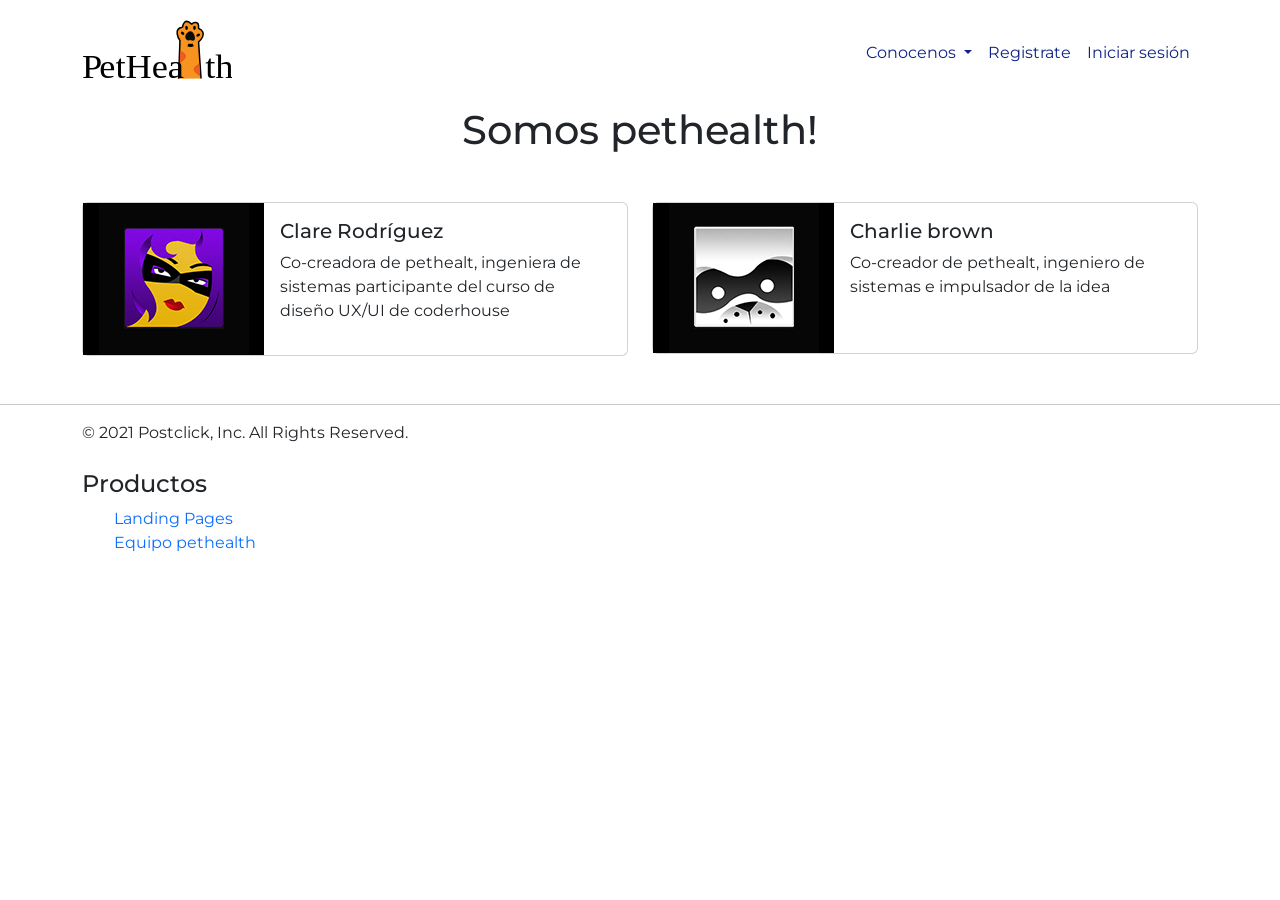
<file: team/contact.html>
<!DOCTYPE html>
<html lang="en">
    <head>
        <meta charset="UTF-8">
        <meta http-equiv="X-UA-Compatible" content="IE=edge">
        <meta name="viewport" content="width=device-width, initial-scale=1.0">
        <meta name="keywords" content="Veterinaria, Mascotas, Servicios, PetHealt" />
        <meta name="description" content="Landing page aplicación pethealth" />
        
        <link href="https://fonts.googleapis.com/css2?family=Lexend:wght@300;400;500;600&display=swap" rel="stylesheet" />
        <link href="https://fonts.googleapis.com/css2?family=Lexend+Deca&family=Noto+Sans+JP:wght@300;400&display=swap"
            rel="stylesheet" />
        <link href="https://cdn.jsdelivr.net/npm/bootstrap@5.0.0-beta3/dist/css/bootstrap.min.css" rel="stylesheet"
            integrity="sha384-eOJMYsd53ii+scO/bJGFsiCZc+5NDVN2yr8+0RDqr0Ql0h+rP48ckxlpbzKgwra6" crossorigin="anonymous" />
        <link rel="stylesheet" href="https://cdnjs.cloudflare.com/ajax/libs/font-awesome/5.15.3/css/all.min.css" />
        <link href="https://fonts.googleapis.com/css2?family=Montserrat:ital,wght@0,400;0,500;0,600;1,300&display=swap"
            rel="stylesheet" />
        <link rel="stylesheet" href="../css/style.css" />
        <title>PetHealt</title>
    </head>

    <body>
        <header>
            <nav class="navbar navbar-expand-md">
                <div class="container">
                    <a class="navbar-brand abs logo" href="/">
                        <img class="logo__image" src="../images/logo.svg" alt="logo">
                    </a>
                    <button class="navbar-toggler ms-auto" type="button" data-bs-toggle="collapse"
                        data-bs-target="#collapseNavbar">
                        <i class="fa fa-bars" aria-hidden="true"></i>
                    </button>
                    <div class="navbar-collapse collapse" id="collapseNavbar">
                        <ul class="navbar-nav ms-auto navbar">
                            <li class="nav-item navbar__item">
                                <div class="dropdown">
                                    <button class="btn nav-link navbar__link dropdown-toggle" type="button" id="dropdownMenu2"
                                        data-bs-toggle="dropdown" aria-expanded="false">
                                        Conocenos
                                    </button>
                                    <ul class="dropdown-menu" aria-labelledby="dropdownMenu2">
                                        <li><a href="#" class="dropdown-item">Nuestro equipo</a></li>
                                    </ul>
                                </div>
                            </li>
                            <li class="nav-item navbar__item">
                                <a class="nav-link navbar__link navbar__link--active" href="../user/register.html"
                                    data-bs-toggle="modal">Registrate</a>
                            </li>
                            <li class="nav-item navbar__item">
                                <a class="nav-link navbar__link" href="" data-bs-target="#exampleModal"
                                    data-bs-toggle="modal">Iniciar sesión</a>
                            </li>
                        </ul>
                    </div>
                </div>
            </nav>
        </header>
        <main>
            <div class="container">
                <h1 class="text-center">Somos pethealth!</h1>
                <div class="row mt-5">
                    <div class="col-md-6 col-sm-12 mb-3">
                        <div class="card mb-3">
                            <div class="row g-0">
                                <div class="col-md-4 bg-black d-flex">
                                    <img src="../images/clare.png" class="img-fluid m-auto" alt="Foto integrante clare">
                                </div>
                                <div class="col-md-8">
                                    <div class="card-body">
                                        <h5 class="card-title">Clare Rodríguez</h5>
                                        <p class="card-text">Co-creadora de pethealt, ingeniera de sistemas participante del curso de diseño UX/UI de coderhouse</p>
                                        <p class="card-text"><small class="text-muted"></small></p>
                                    </div>
                                </div>
                            </div>
                        </div>
                    </div>
                    <div class="col-md-6 col-sm-12  mb-3">
                        <div class="card mb-3">
                            <div class="row g-0">
                                <div class="col-md-4 bg-black d-flex">
                                    <img src="../images/charlie.png" class="img-fluid m-auto" alt="Foto integrante charlie">
                                </div>
                                <div class="col-md-8">
                                    <div class="card-body">
                                        <h5 class="card-title">Charlie brown</h5>
                                        <p class="card-text">Co-creador de pethealt, ingeniero de sistemas e impulsador de la idea
                                        </p>
                                    </div>
                                </div>
                            </div>
                        </div>
                    </div>
                </div>
            </div>
            <!-- Modal -->
            <div class="modal fade" id="exampleModal" tabindex="-1" aria-labelledby="exampleModalLabel" aria-hidden="true">
                <div class="modal-dialog">
                    <div class="modal modal-content modal-transparent ">
                        <div class="modal-body modal__body">
                            <div class="row">
                                <div class="col-md-8 mx-auto">
                                    <div class="card card-signin my-5">
                                        <div class="card-body">
                                            <h5 class="card-title text-center">Sign In</h5>
                                            <form class="form-signin">
                                                <div class="form-label-group">
                                                    <input type="email" id="inputEmail" class="form-control"
                                                        placeholder="Email address" required autofocus>
                                                    <label for="inputEmail">Correo electrónico</label>
                                                </div>

                                                <div class="form-label-group">
                                                    <input type="password" id="inputPassword" class="form-control"
                                                        placeholder="Password" required>
                                                    <label for="inputPassword">Contraseña</label>
                                                </div>

                                                <div class="custom-control custom-checkbox mb-3">
                                                    <input type="checkbox" class="custom-control-input" id="customCheck1">
                                                    <label class="custom-control-label" for="customCheck1">Recordar
                                                        contraseña</label>
                                                </div>
                                                <div class="text-center">
                                                    <button type="button"
                                                        class="btn btn-pet-secondary btn-block text-uppercase"
                                                        data-bs-dismiss="modal">Cerrar</button>
                                                    <button class="btn btn-pet-primary btn-block text-uppercase"
                                                        type="submit">Iniciar sesión</button>
                                                </div>
                                            </form>
                                        </div>
                                    </div>
                                </div>
                            </div>
                        </div>
                    </div>
                </div>
            </div>
        </main>

        <footer>
            <hr>
            <div class="container">
                <div class="row">
                    <div class="d-block">© 2021 Postclick, Inc. All Rights Reserved.</div>
                </div>
                <div class="footer">
                    <div class="footer__column">
                        <h4 class="footer__column--title">Productos</h4>
                        <ul class="footer__column--menu">
                            <li class="footer__column--option">
                                <a href="/" class="v7-btn-flat-black">
                                    <span>Landing Pages</span>
                                </a>
                            </li>
                            <li class="footer__column--option">
                                <a href="../team/contact.html" class="v7-btn-flat-black">
                                    <span>Equipo pethealth</span>
                                </a>
                            </li>
                        </ul>
                    </div>
                </div>
            </div>
        </footer>

        <script src="https://cdn.jsdelivr.net/npm/bootstrap@5.0.0-beta3/dist/js/bootstrap.bundle.min.js"
            integrity="sha384-JEW9xMcG8R+pH31jmWH6WWP0WintQrMb4s7ZOdauHnUtxwoG2vI5DkLtS3qm9Ekf"
            crossorigin="anonymous"></script>
    </body>

</html>
</file>
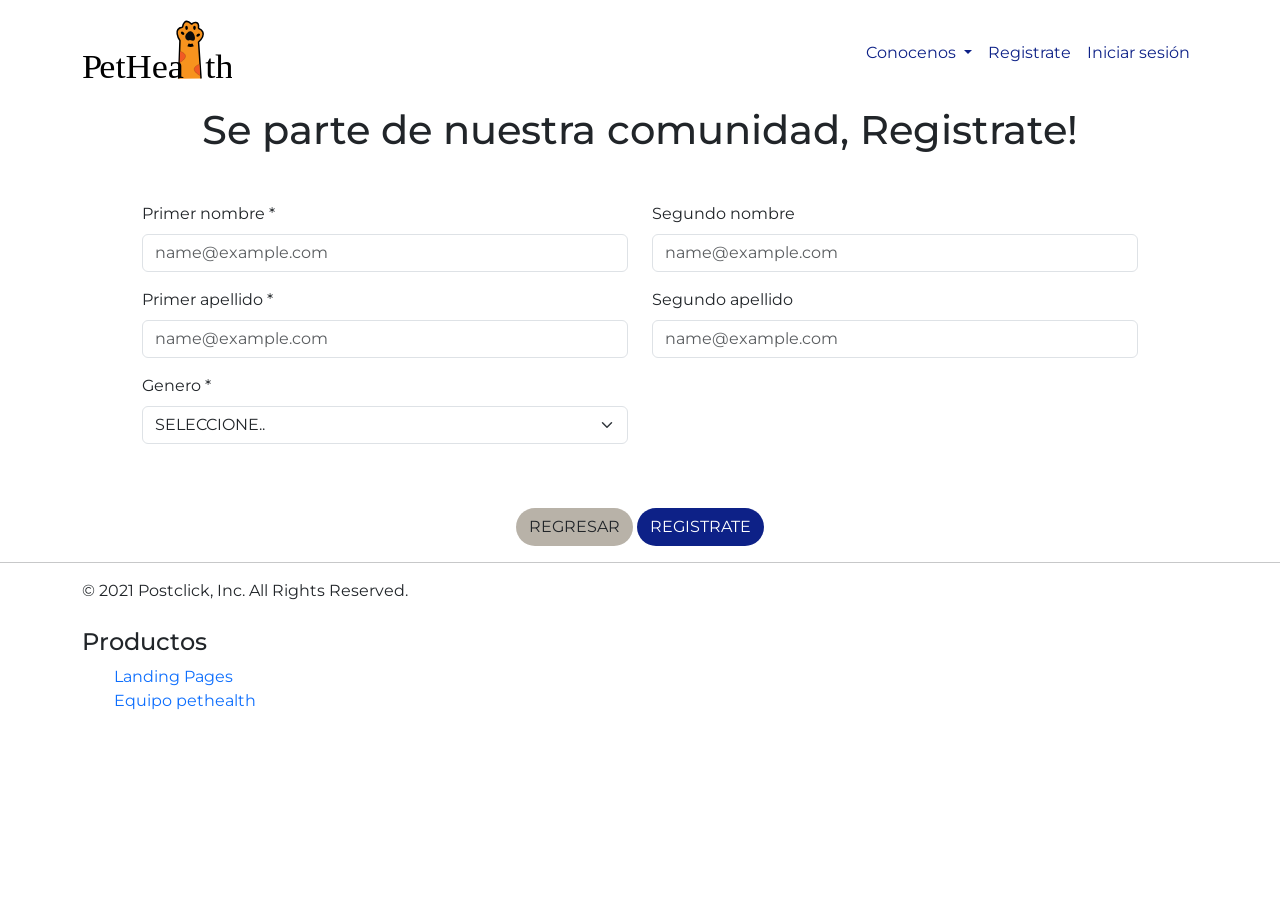
<file: user/register.html>
<!DOCTYPE html>
<html lang="en">
    <head>
        <meta charset="UTF-8">
        <meta http-equiv="X-UA-Compatible" content="IE=edge">
        <meta name="viewport" content="width=device-width, initial-scale=1.0">
        <meta name="keywords" content="Veterinaria, Mascotas, Servicios, PetHealt" />
        <meta name="description" content="Landing page aplicación pethealth" />
        
        <link href="https://fonts.googleapis.com/css2?family=Lexend:wght@300;400;500;600&display=swap" rel="stylesheet" />
        <link href="https://fonts.googleapis.com/css2?family=Lexend+Deca&family=Noto+Sans+JP:wght@300;400&display=swap"
            rel="stylesheet" />
        <link href="https://cdn.jsdelivr.net/npm/bootstrap@5.0.0-beta3/dist/css/bootstrap.min.css" rel="stylesheet"
            integrity="sha384-eOJMYsd53ii+scO/bJGFsiCZc+5NDVN2yr8+0RDqr0Ql0h+rP48ckxlpbzKgwra6" crossorigin="anonymous" />
        <link rel="stylesheet" href="https://cdnjs.cloudflare.com/ajax/libs/font-awesome/5.15.3/css/all.min.css" />
        <link href="https://fonts.googleapis.com/css2?family=Montserrat:ital,wght@0,400;0,500;0,600;1,300&display=swap"
            rel="stylesheet" />
        <link rel="stylesheet" href="../css/style.css" />
        <title>PetHealt</title>
    </head>

    <body>
        <header>
            <nav class="navbar navbar-expand-md">
                <div class="container">
                    <a class="navbar-brand abs logo" href="/">
                        <img class="logo__image" src="../images/logo.svg" alt="logo">
                    </a>
                    <button class="navbar-toggler ms-auto" type="button" data-bs-toggle="collapse"
                        data-bs-target="#collapseNavbar">
                        <i class="fa fa-bars" aria-hidden="true"></i>
                    </button>
                    <div class="navbar-collapse collapse" id="collapseNavbar">
                        <ul class="navbar-nav ms-auto navbar">
                            <li class="nav-item navbar__item">
                                <div class="dropdown">
                                    <button class="btn nav-link navbar__link dropdown-toggle" type="button" id="dropdownMenu2"
                                        data-bs-toggle="dropdown" aria-expanded="false">
                                        Conocenos
                                    </button>
                                    <ul class="dropdown-menu" aria-labelledby="dropdownMenu2">
                                        <li><a href="../team/contact.html" class="dropdown-item">Nuestro equipo</a></li>
                                    </ul>
                                </div>
                            </li>
                            <li class="nav-item navbar__item">
                                <a class="nav-link navbar__link navbar__link--active" href="#"
                                    data-bs-toggle="modal">Registrate</a>
                            </li>
                            <li class="nav-item navbar__item">
                                <a class="nav-link navbar__link" href="" data-bs-target="#exampleModal"
                                    data-bs-toggle="modal">Iniciar sesión</a>
                            </li>
                        </ul>
                    </div>
                </div>
            </nav>
        </header>
        <main>
            <div class="container">
                <h1 class="text-center">Se parte de nuestra comunidad, Registrate!</h1>
                <div class="row m-5">
                    <div class="col-md-6 mb-3">
                        <label for="exampleFormControlInput1" class="form-label">Primer nombre *</label>
                        <input type="email" class="form-control" id="exampleFormControlInput1" placeholder="name@example.com">
                    </div>
                    <div class="col-md-6 mb-3">
                        <label for="exampleFormControlInput1" class="form-label">Segundo nombre</label>
                        <input type="email" class="form-control" id="exampleFormControlInput1" placeholder="name@example.com">
                    </div>
                    <div class="col-md-6 mb-3">
                        <label for="exampleFormControlInput1" class="form-label">Primer apellido *</label>
                        <input type="email" class="form-control" id="exampleFormControlInput1" placeholder="name@example.com">
                    </div>
                    <div class="col-md-6 mb-3">
                        <label for="exampleFormControlInput1" class="form-label">Segundo apellido</label>
                        <input type="email" class="form-control" id="exampleFormControlInput1" placeholder="name@example.com">
                    </div>
                    <div class="col-md-6 mb-3">
                        <label for="exampleFormControlInput1" class="form-label">Genero *</label>
                        <select class="form-select" aria-label="Default select example">
                            <option selected>SELECCIONE..</option>
                            <option value="1">Femenino</option>
                            <option value="2">Masculino</option>
                            <option value="3">No definido</option>
                        </select>
                    </div>
                </div>
                <div class="row">
                    <div class="text-center">
                        <a href="../index.html" class="btn btn-pet-secondary btn-block text-uppercase">Regresar</a>
                        <button class="btn btn-pet-primary btn-block text-uppercase" type="submit">Registrate</button>
                    </div>
                </div>
            </div>
            <!-- Modal -->
            <div class="modal fade" id="exampleModal" tabindex="-1" aria-labelledby="exampleModalLabel" aria-hidden="true">
                <div class="modal-dialog">
                    <div class="modal modal-content modal-transparent ">
                        <div class="modal-body modal__body">
                            <div class="row">
                                <div class="col-md-8 mx-auto">
                                    <div class="card card-signin my-5">
                                        <div class="card-body">
                                            <h5 class="card-title text-center">Sign In</h5>
                                            <form class="form-signin">
                                                <div class="form-label-group">
                                                    <input type="email" id="inputEmail" class="form-control"
                                                        placeholder="Email address" required autofocus>
                                                    <label for="inputEmail">Correo electrónico</label>
                                                </div>

                                                <div class="form-label-group">
                                                    <input type="password" id="inputPassword" class="form-control"
                                                        placeholder="Password" required>
                                                    <label for="inputPassword">Contraseña</label>
                                                </div>

                                                <div class="custom-control custom-checkbox mb-3">
                                                    <input type="checkbox" class="custom-control-input" id="customCheck1">
                                                    <label class="custom-control-label" for="customCheck1">Recordar
                                                        contraseña</label>
                                                </div>
                                                <div class="text-center">
                                                    <button type="button"
                                                        class="btn btn-pet-secondary btn-block text-uppercase"
                                                        data-bs-dismiss="modal">Cerrar</button>
                                                    <button class="btn btn-pet-primary btn-block text-uppercase"
                                                        type="submit">Iniciar sesión</button>
                                                </div>
                                            </form>
                                        </div>
                                    </div>
                                </div>
                            </div>
                        </div>
                    </div>
                </div>
            </div>
        </main>

        <footer>
            <hr>
            <div class="container">
                <div class="row">
                    <div class="d-block">© 2021 Postclick, Inc. All Rights Reserved.</div>
                </div>
                <div class="footer">
                    <div class="footer__column">
                        <h4 class="footer__column--title">Productos</h4>
                        <ul class="footer__column--menu">
                            <li class="footer__column--option">
                                <a href="/" class="v7-btn-flat-black">
                                    <span>Landing Pages</span>
                                </a>
                            </li>
                            <li class="footer__column--option">
                                <a href="../team/contact.html" class="v7-btn-flat-black">
                                    <span>Equipo pethealth</span>
                                </a>
                            </li>
                        </ul>
                    </div>
                </div>
            </div>
        </footer>

        <script src="https://cdn.jsdelivr.net/npm/bootstrap@5.0.0-beta3/dist/js/bootstrap.bundle.min.js"
            integrity="sha384-JEW9xMcG8R+pH31jmWH6WWP0WintQrMb4s7ZOdauHnUtxwoG2vI5DkLtS3qm9Ekf"
            crossorigin="anonymous"></script>
    </body>

</html>
</file>
<file: css/style.css>
.bg-black {
  background-color: black;
}

a {
  text-decoration: none;
}

.btn-pet, .btn-pet-primary, .btn-pet-secondary {
  border-radius: 20px;
}

.btn-pet-primary {
  background-color: #0d2187;
  color: white;
}

.btn-pet-secondary {
  background-color: #b8b2a8;
}

body {
  font-family: Montserrat, sans-serif;
}

.footer {
  margin-top: 25px;
}

.footer {
  display: -ms-grid;
  display: grid;
  -ms-grid-columns: (1fr)[5];
      grid-template-columns: repeat(5, 1fr);
  grid-column-gap: 30px;
}

.footer__column--option {
  list-style-type: none;
}

.header {
  display: -webkit-box;
  display: -ms-flexbox;
  display: flex;
}

.header__title {
  width: 50%;
}

.header__container-img {
  width: 50%;
  text-align: end;
}

.logo__image {
  width: 150px;
  height: 80px;
}

.navbar__link {
  color: #0d2187;
}

.modal {
  border-radius: 10px;
}
/*# sourceMappingURL=style.css.map */
</file>
